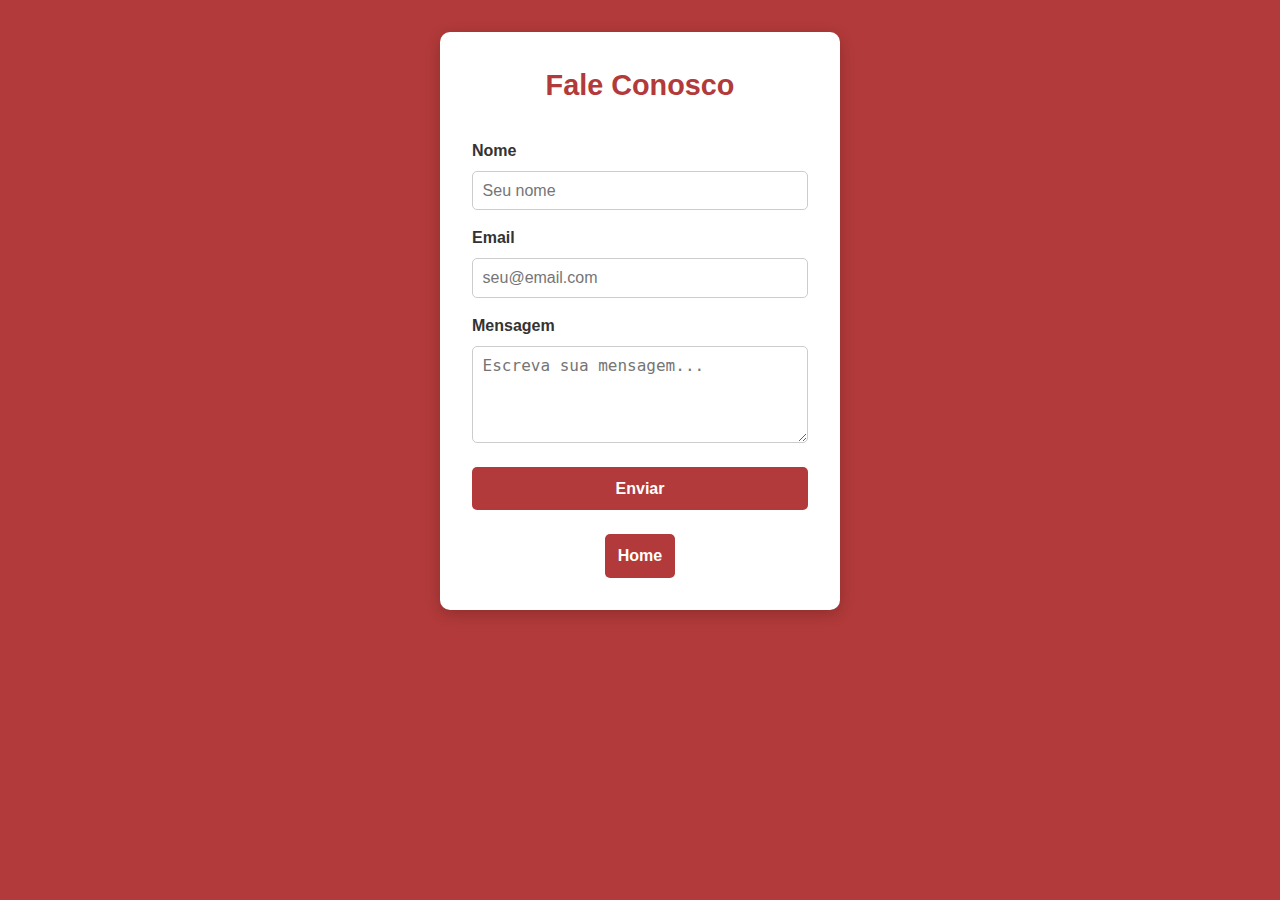
<file: Contato/index.html>
<!DOCTYPE html>
<html lang="en">
<head>
    <meta charset="UTF-8">
    <meta name="viewport" content="width=device-width, initial-scale=1.0">
    <title>Contato</title>
</head>
<body>
    <section class="contact-card">
        <h2>Fale Conosco</h2>
        <form id="contactForm">
          <label for="name">Nome</label>
          <input type="text" id="name" name="name" placeholder="Seu nome" required />
      
          <label for="email">Email</label>
          <input type="email" id="email" name="email" placeholder="seu@email.com" required />
      
          <label for="message">Mensagem</label>
          <textarea id="message" name="message" rows="4" placeholder="Escreva sua mensagem..." required></textarea>
      
          <button type="button" onclick="enviar()">Enviar</button>
        </form>
        <button onclick="window.location.href = '/Home/index.html'" class="">Home</button>
      </section>
      
</body>
</html>
<link rel="stylesheet" href="style.css">
<script src="script.js"></script>
</file>
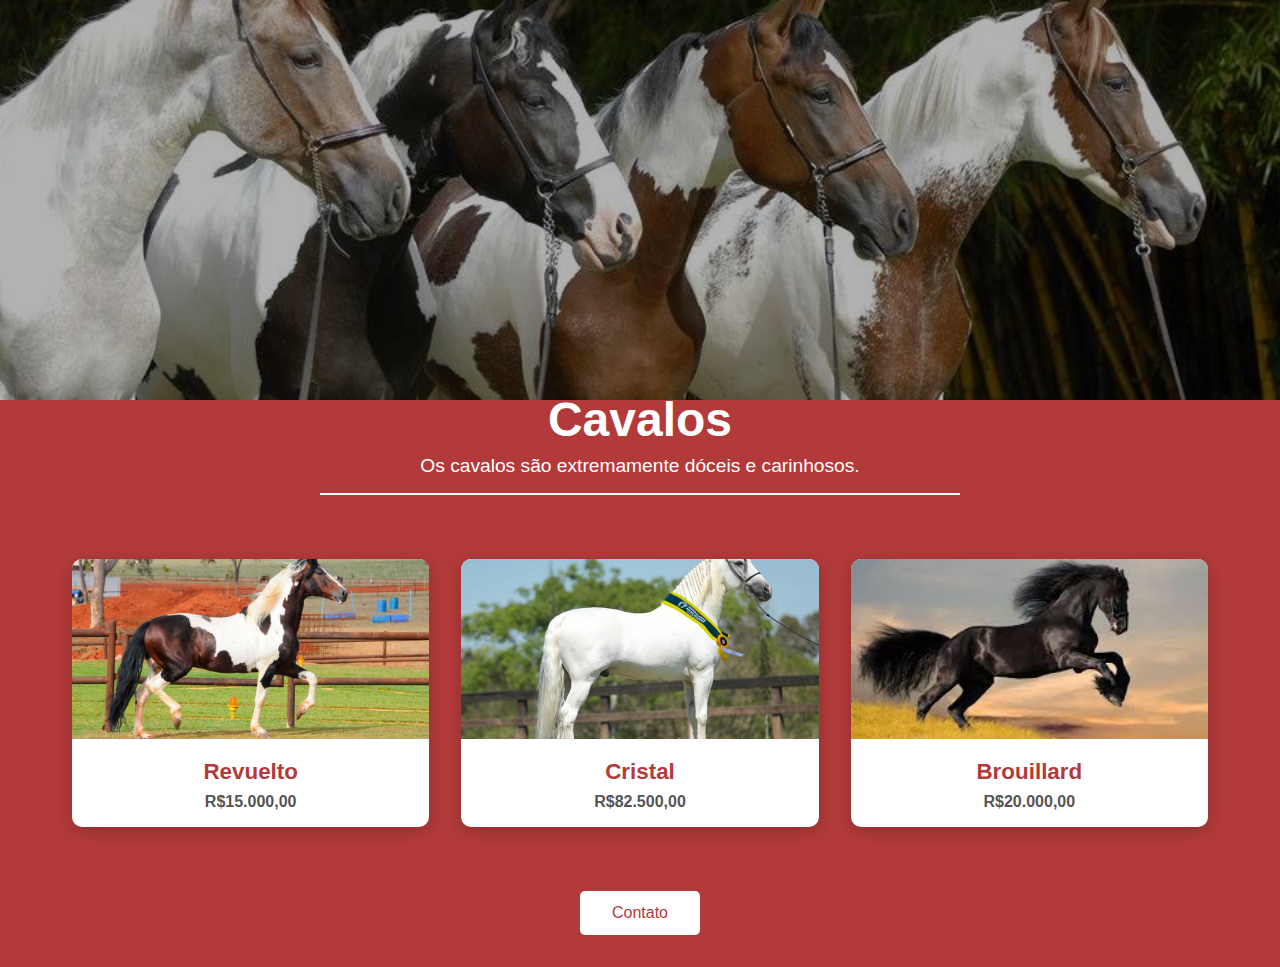
<file: Home/index.html>
<!DOCTYPE html>
<html lang="en">

<head>
    <meta charset="UTF-8">
    <meta name="viewport" content="width=device-width, initial-scale=1.0">
    <title>Home - Cavalos</title>
    <link rel="stylesheet" href="style.css">
    <script src="script.js"></script>
</head>

<body>
    <section class="s1">
        <img class="img-s1" src="./Images/cavalos.jpg" alt="">
        <br>
        <br>
        <br>
        <h1 class="title">Cavalos</h1>
        <p class="frase">Os cavalos são extremamente dóceis e carinhosos.</p>
        <hr class="line">
    </section>
    <section>
        <div class="card">
            <div class="top-card">
                <img src="./Images/cavalo2.jpg" alt="">
            </div>
            <div class="bottom-card">
                <h2>Revuelto</h2>
                <p>R$15.000,00</p>
            </div>
        </div>

        <div class="card">
            <div class="top-card">
                <img src="./Images/cavalo1.jpg" alt="">
            </div>
            <div class="bottom-card">
                <h2>Cristal</h2>
                <p>R$82.500,00</p>
            </div>
        </div>

        <div class="card">
            <div class="top-card">
                <img src="./Images/cavalo3.jfif" alt="">
            </div>
            <div class="bottom-card">
                <h2>Brouillard</h2>
                <p>R$20.000,00</p>
            </div>
        </div>
    </section>

    <button onclick="window.location.href='../Contato'">Contato</button>
</body>

</html>
</file>
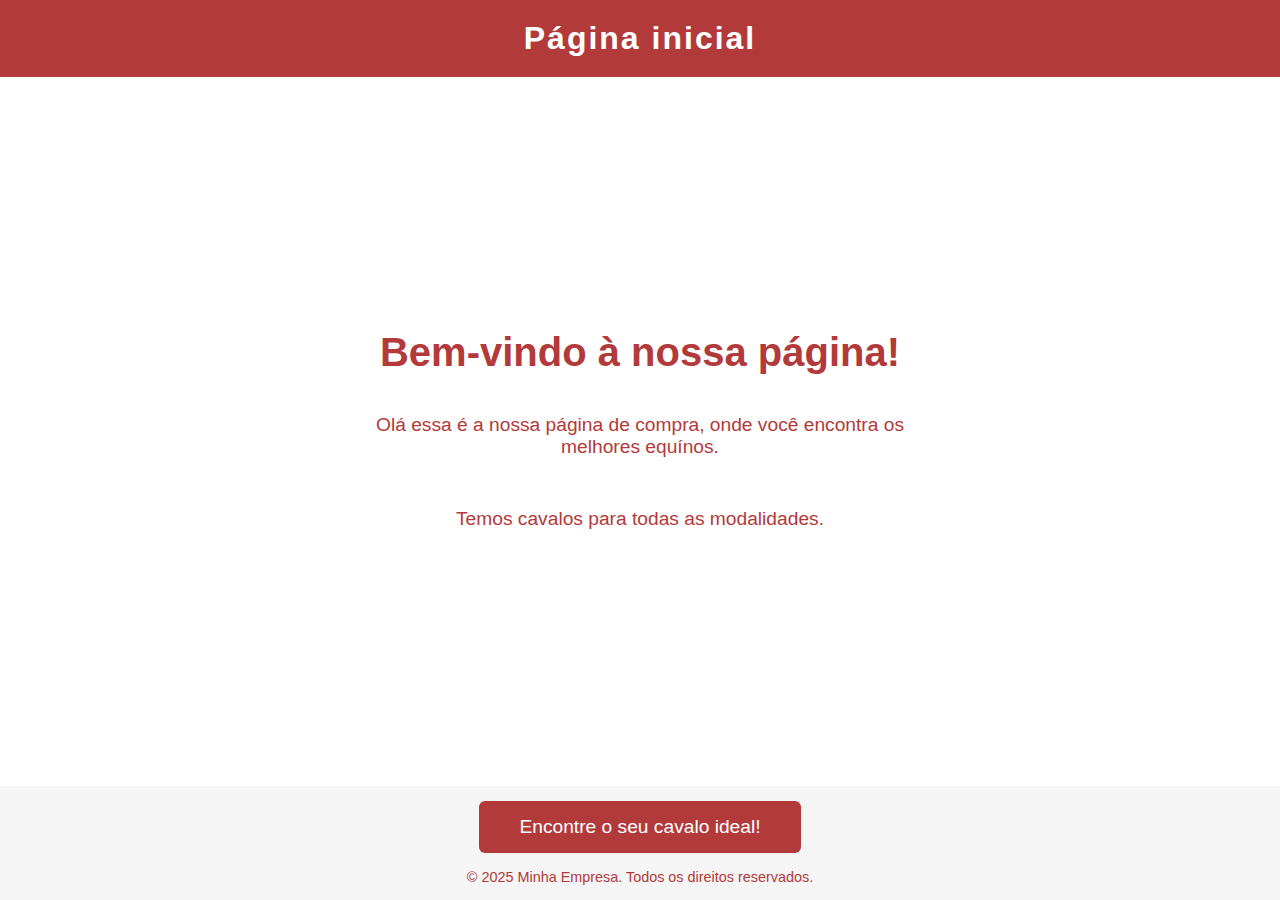
<file: Inicial/index.html>
<!DOCTYPE html>
<html lang="pt-BR">
<head>
  <meta charset="UTF-8" />
  <meta name="viewport" content="width=device-width, initial-scale=1" />
  <title>Cavalos</title>
</head>
<body>
  <header>
    Página inicial
  </header>

  <main>
    <h1>Bem-vindo à nossa página!</h1>
    <p>Olá essa é a nossa página de compra, onde você encontra os melhores equínos.</p>
    <p>Temos cavalos para todas as modalidades.</p>
  </main>

  <footer>
    <button onclick="window.location.href = '/Home/index.html'">Encontre o seu cavalo ideal!</button>
    <br>
    <br>
    © 2025 Minha Empresa. Todos os direitos reservados.
  </footer>

</body>
</html>
<link rel="stylesheet" href="style.css">
</file>
<file: Contato/style.css>
* {
    margin: 0;
    padding: 0;
    box-sizing: border-box; /* importante para layouts responsivos */
}

body {
    background-color: #B23A3A;
    font-family: Arial, sans-serif;
    line-height: 1.5;
}

.contact-card {
    background-color: #fff;
    color: #333;
    max-width: 400px;
    width: 90%;
    margin: 2rem auto;
    border-radius: 10px;
    padding: 2rem;
    box-shadow: 0 4px 15px rgba(0,0,0,0.2);
    display: flex;
    flex-direction: column;
    align-items: center;
}

.contact-card h2 {
    color: #B23A3A;
    margin-bottom: 1rem;
    font-size: 1.8rem;
    text-align: center;
}

.contact-card form {
    width: 100%;
    display: flex;
    flex-direction: column;
}

.contact-card label {
    margin-top: 1rem;
    margin-bottom: 0.5rem;
    font-weight: bold;
}

.contact-card input,
.contact-card textarea {
    padding: 0.6rem;
    border: 1px solid #ccc;
    border-radius: 5px;
    font-size: 1rem;
    resize: vertical;
    width: 100%;
}

.contact-card input:focus,
.contact-card textarea:focus {
    outline: none;
    border-color: #B23A3A;
    box-shadow: 0 0 5px #B23A3A;
}

.contact-card button {
    margin-top: 1.5rem;
    padding: 0.8rem;
    background-color: #B23A3A;
    color: white;
    font-weight: bold;
    border: none;
    border-radius: 5px;
    cursor: pointer;
    font-size: 1rem;
    transition: background-color 0.3s ease;
}

.contact-card button:hover {
    background-color: #7e2727;
}

/* Responsividade */

@media (max-width: 500px) {
    .contact-card {
        padding: 1rem;
        width: 95%;
    }
    
    .contact-card h2 {
        font-size: 1.5rem;
    }
    
    .contact-card button {
        font-size: 0.9rem;
        padding: 0.7rem;
    }
}
</file>
<file: Inicial/style.css>
body {
  margin: 0;
  font-family: Arial, sans-serif;
  background-color: white;
  color: #B23A3A;
  display: flex;
  flex-direction: column;
  min-height: 100vh;
}

header {
  background-color: #B23A3A;
  color: white;
  padding: 20px 0;
  text-align: center;
  font-size: 2rem;
  font-weight: bold;
  letter-spacing: 2px;
}

main {
  flex: 1;
  display: flex;
  flex-direction: column;
  justify-content: center;
  align-items: center;
  padding: 40px 20px;
  text-align: center;
}

main h1 {
  font-size: 2.5rem;
  margin-bottom: 20px;
}

main p {
  font-size: 1.2rem;
  margin-bottom: 30px;
  max-width: 600px;
}

button {
  background-color: #B23A3A;
  color: white;
  border: none;
  padding: 15px 40px;
  font-size: 1.2rem;
  cursor: pointer;
  border-radius: 6px;
  transition: background-color 0.3s ease;
}

button:hover {
  background-color: #7a2727;
}

footer {
  background-color: #f5f5f5;
  color: #B23A3A;
  text-align: center;
  padding: 15px 10px;
  font-size: 0.9rem;
}

/* Responsividade */

@media (max-width: 600px) {
  main h1 {
      font-size: 2rem;
  }

  main p {
      font-size: 1rem;
      max-width: 90%;
  }

  button {
      padding: 12px 25px;
      font-size: 1rem;
      width: 90%;
      max-width: 300px;
  }
}

@media (max-width: 350px) {
  header {
      font-size: 1.5rem;
      padding: 15px 0;
  }

  main h1 {
      font-size: 1.5rem;
  }

  main p {
      font-size: 0.9rem;
  }

  button {
      padding: 10px 20px;
      font-size: 0.9rem;
  }
}
</file>
<file: Home/style.css>
/* Reset básico */
* {
    margin: 0;
    padding: 0;
    box-sizing: border-box;
}

body {
    background-color: #B23A3A;
    color: white;
    font-family: 'Segoe UI', Tahoma, Geneva, Verdana, sans-serif;
    display: flex;
    flex-direction: column;
    align-items: center;
}

/* Seção principal */
.s1 {
    width: 100%;
    text-align: center;
    margin-bottom: 2rem;
}

.img-s1 {
    width: 100%;
    height: auto;
    max-height: 400px;
    object-fit: cover;
    filter: brightness(0.7);
}

.title {
    font-size: 3rem;
    margin-top: -3rem;
    font-weight: bold;
}

.frase {
    font-size: 1.2rem;
    margin: 0.5rem 0 1rem 0;
}

.line {
    width: 50%;
    border: 1px solid white;
    margin: auto;
}

/* Cards */
section:not(.s1) {
    display: grid;
    grid-template-columns: repeat(auto-fit, minmax(250px, 1fr));
    gap: 2rem;
    padding: 2rem;
    width: 100%;
    max-width: 1200px;
}

.card {
    background-color: #fff;
    color: #333;
    border-radius: 10px;
    overflow: hidden;
    box-shadow: 0 4px 15px rgba(0, 0, 0, 0.2);
    transition: transform 0.3s ease, box-shadow 0.3s ease;
    display: flex;
    flex-direction: column;
    height: 100%;
}

.card:hover {
    transform: translateY(-5px);
    box-shadow: 0 6px 20px rgba(0, 0, 0, 0.3);
}

.top-card img {
    width: 100%;
    height: 180px;
    object-fit: cover;
}

.bottom-card {
    padding: 1rem;
    text-align: center;
}

.bottom-card h2 {
    margin-bottom: 0.5rem;
    font-size: 1.4rem;
    color: #B23A3A;
}

.bottom-card p {
    font-weight: bold;
    color: #555;
}

/* Botão */
button {
    padding: 0.8rem 2rem;
    font-size: 1rem;
    background-color: white;
    color: #B23A3A;
    border: none;
    border-radius: 5px;
    cursor: pointer;
    margin: 2rem 0;
    transition: background-color 0.3s ease;
}

button:hover {
    background-color: #e5e5e5;
}

/* Responsivo */
@media (max-width: 600px) {
    .title {
        font-size: 2rem;
        margin-top: -2rem;
    }

    .frase {
        font-size: 1rem;
        padding: 0 1rem;
    }

    section:not(.s1) {
        padding: 1rem;
        gap: 1rem;
    }
}
</file>
